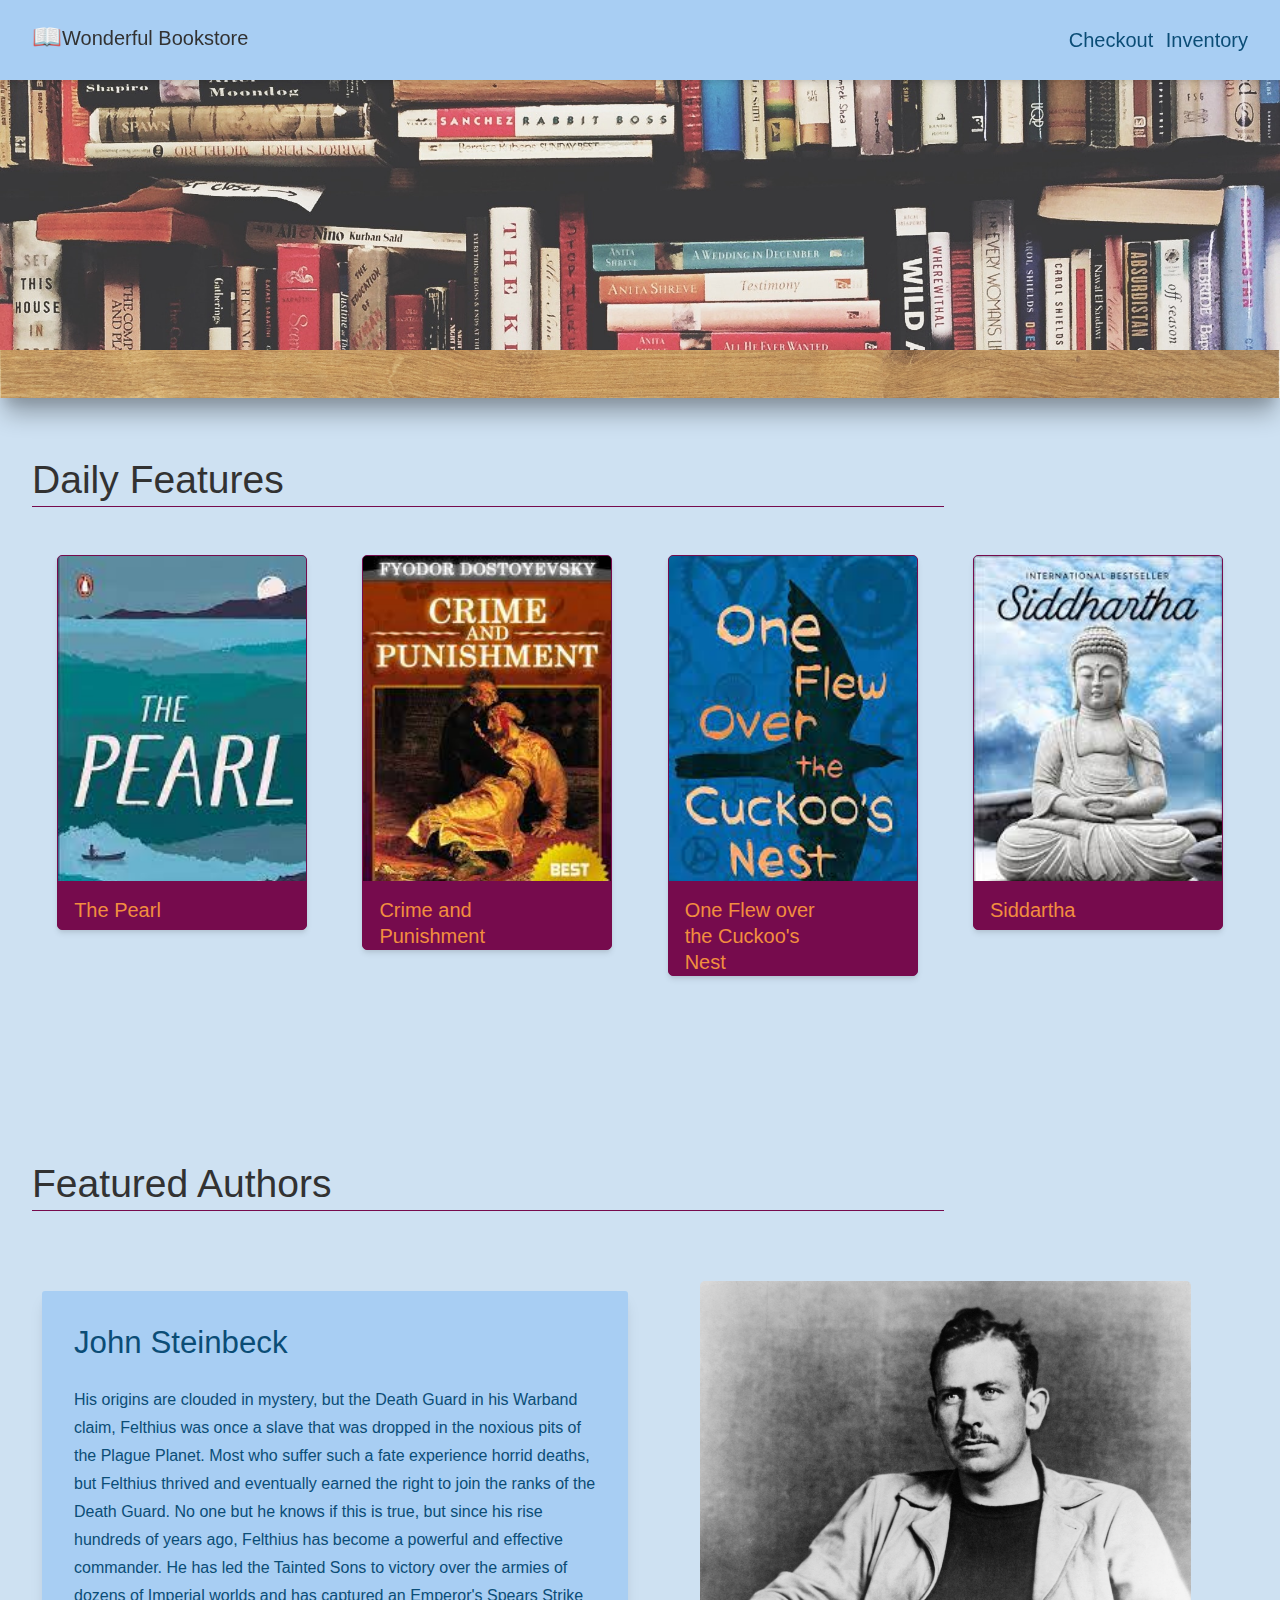
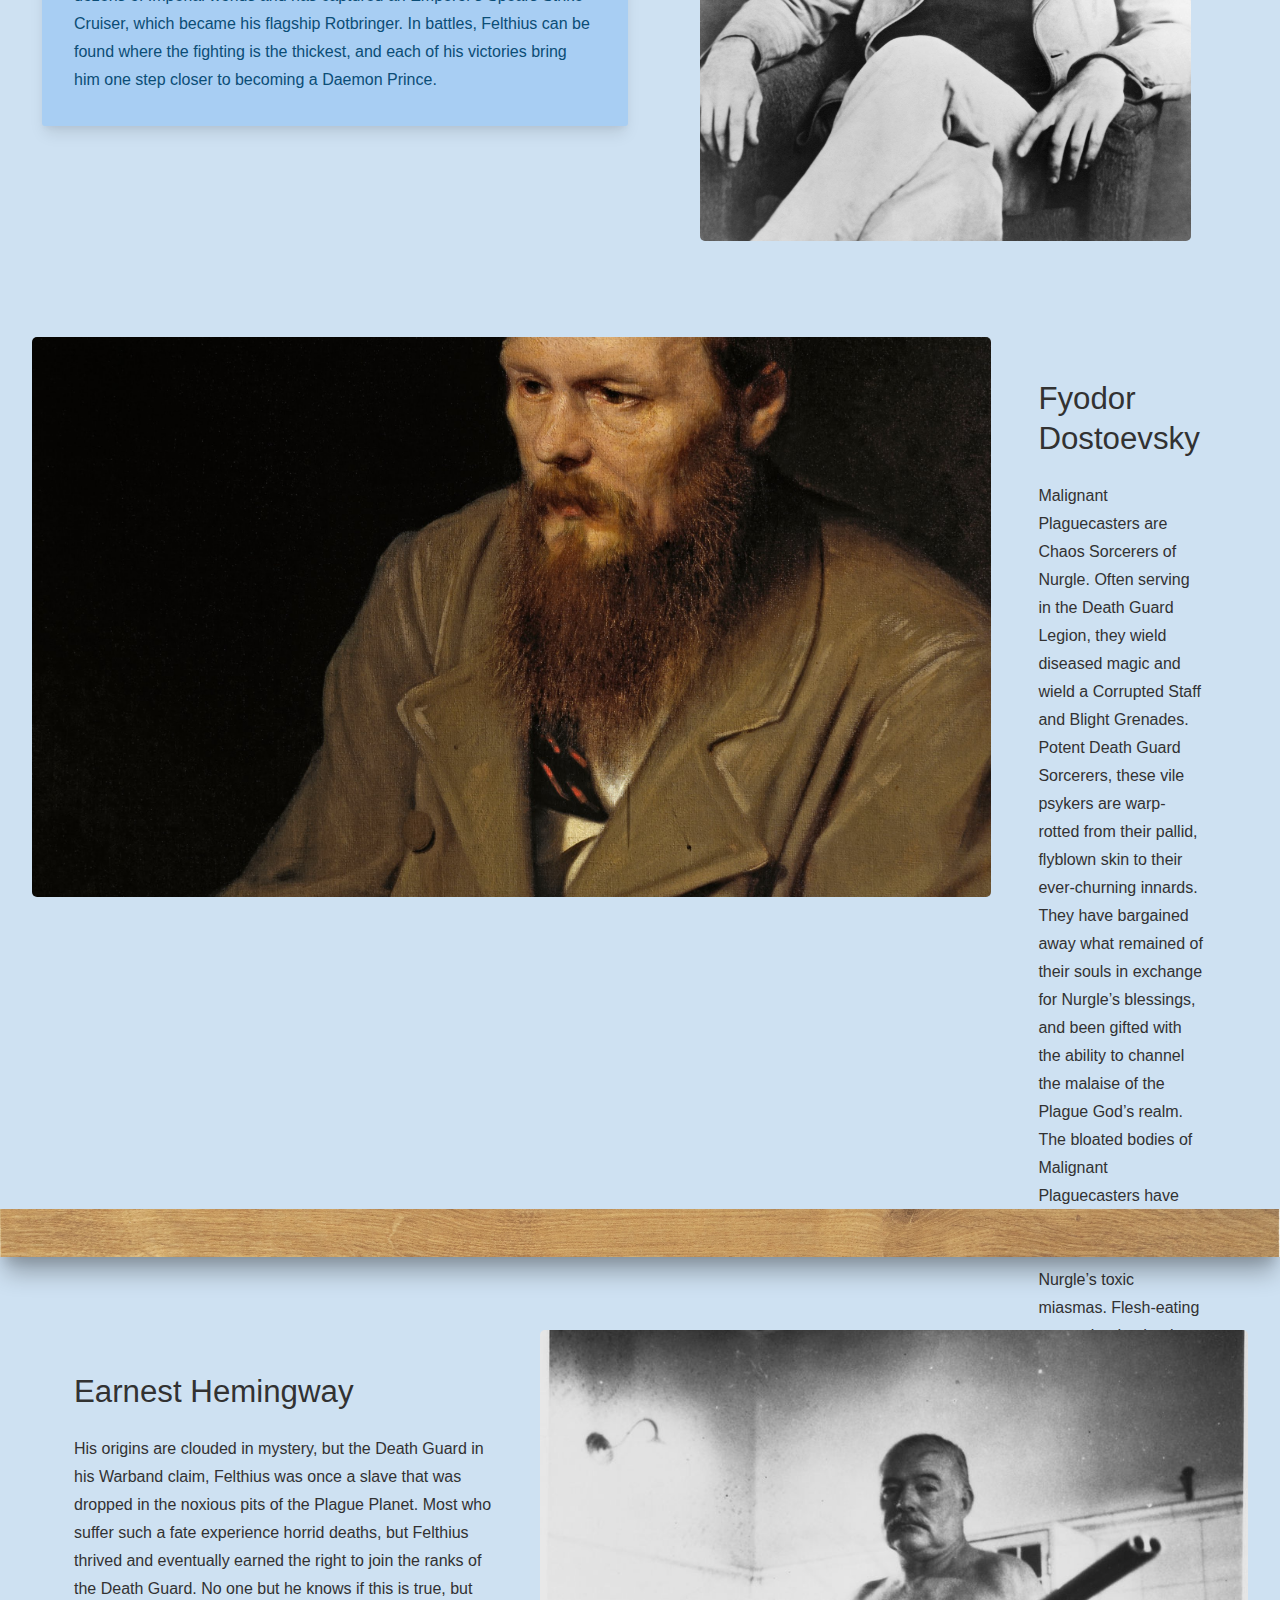
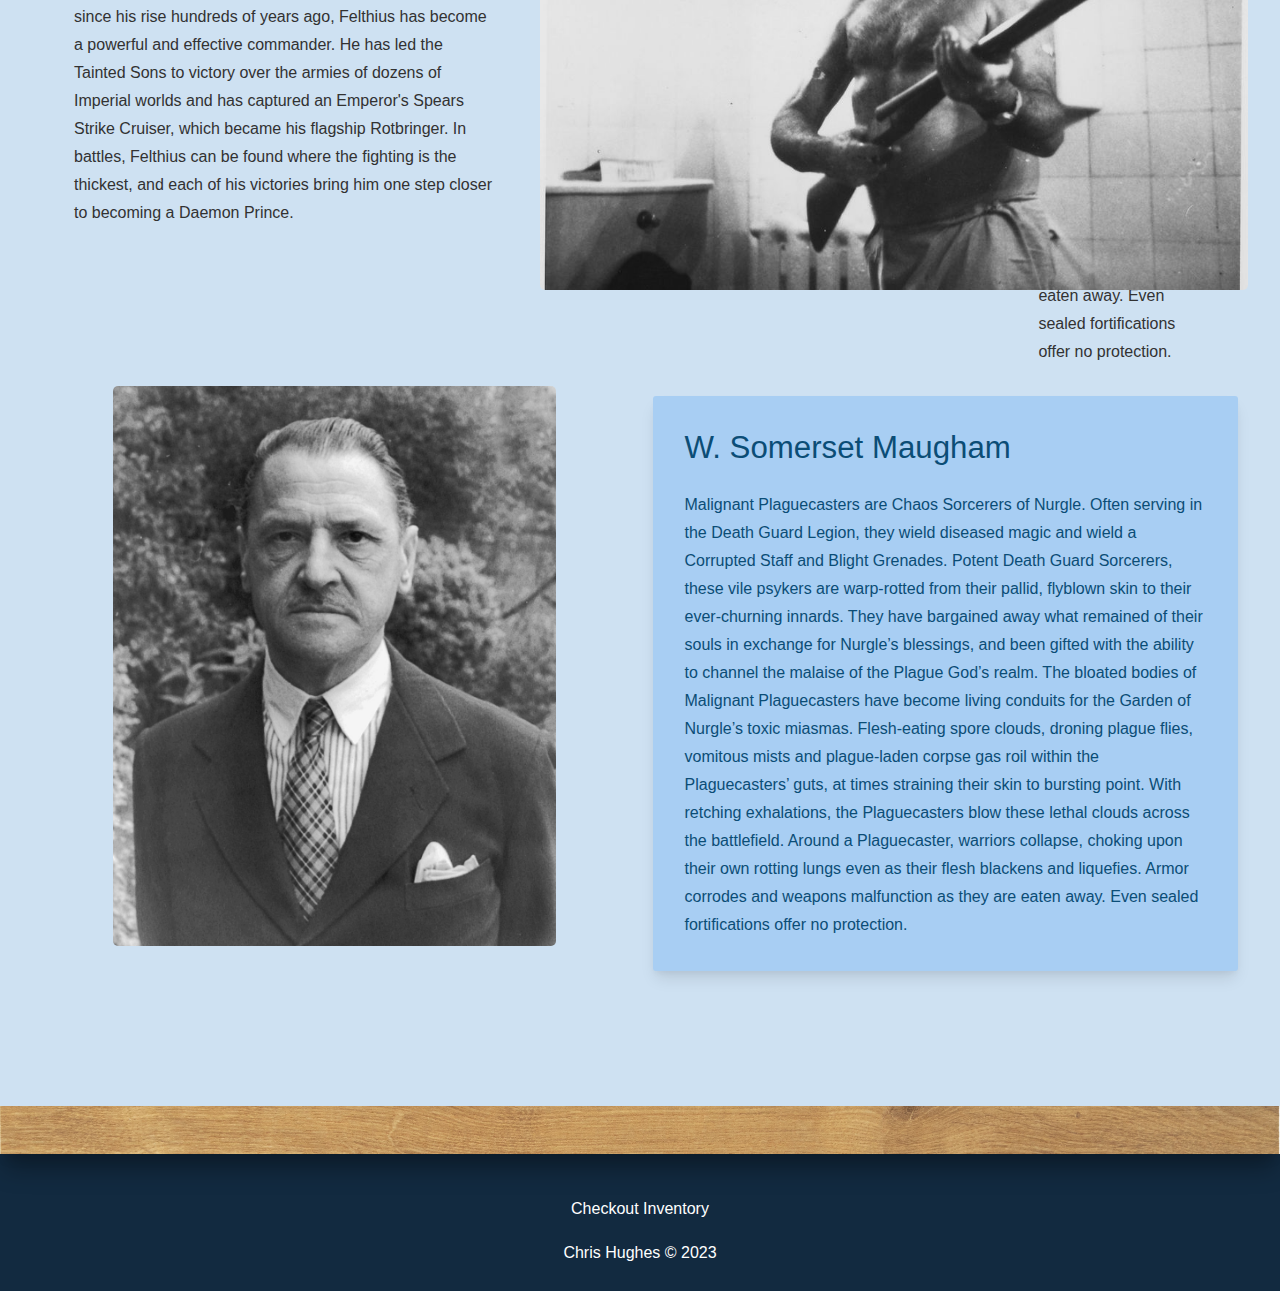
<file: index.html>
<!DOCTYPE html>
<html lang="en">
	<head>
		<meta charset="UTF-8">
		<!-- https://necolas.github.io/normalize.css/ I use this to normalize my css   -->
		<!-- I load it first as a standalone css file to make sure my styles over ride it -->
		<link href="styles/normalize.css" rel="stylesheet"/>
		<link href="styles/styles.css" rel="stylesheet"/>
		<title>Wonderful Bookstore</title>
	</head>
	<body>
		<header>
			<!-- I give the nav a class and then stlye it with nav.nav in case I want to use
				 the nav element elsewhere (footer, side bars etc.) -->
			<nav class="nav">
				<div>
					<h1 class="logo-h1">
						<a href="index.html" class="home-link">
							<span class="book-emoji">📖</span>Wonderful Bookstore‍</a>
						</a>
					</h1>
				</div>
				<ul>
					<li>
						<a href="orders.html">Checkout</a>
					</li>
					<li>
						<a href="inventory.html">Inventory</a>
					</li>
				</ul>
			</nav>
		</header>
		<main>
			<!-- I create a div and add the bottom image for the shelf parallax effect -->
			<div class="parallax"></div>
			<img  class="shelf" alt="" src="images/shelf.jpg"/>
			<div class="layout home-layout">
				<h2>Daily Features</h2>
				<!-- Ideally in a real application I would generate these cards iteratively.
					 By creating the card-container and cols-4 utility classes make it easier
					 to do different layouts and over ride them with media queries -->
				<div class="cols-4 card-container feature-books">
					<a href="pearl.html">
						<div class="card">
							<div>
								<img alt="pearl" src="images/pearl.jpg"/>
							</div>
							<h5>The Pearl</h5>
						</div>
					</a>
					<a href="crime.html">
						<div class="card">
							<div>
								<img alt="crime" src="images/crime.jpg"/>
							</div>
							<h5>Crime and Punishment</h5>
						</div>
					</a>
					<a href="flew.html">
						<div class="card">
							<div>
								<img class="feature" alt="flew" src="images/flew.jpg"/>
							</div>
							<h5>One Flew over the Cuckoo's Nest</h5>
						</div>
					</a>
					<a href="siddartha.html">
						<div class="card">
							<div>
								<img class="feature" alt="siddartha" src="images/siddartha.jpg"/>
							</div>
							<h5>Siddartha</h5>
						</div>
					</a>
				</div>
			</div>
			<div class="layout-mid">
				<h2>Featured Authors</h1>
					<!-- Using the aside-right/aside-left utility classes means I can apply them easily in a loop
						 for example if (i%2===0) {class="aside-right"} else {class="aside-right"} or similar -->
					<div class="grid aside-right feature">
						<article>
							<!-- Styling a default blockquote can be a nice way to easily add some accent to some text -->
							<blockquote class="blockquote">
								<h3>John Steinbeck</h3>
								His origins are clouded in mystery, but the Death Guard in his Warband claim, Felthius was once a slave that was dropped in the noxious pits of the Plague Planet. Most who suffer such a fate experience horrid deaths, but Felthius thrived and eventually earned the right to join the ranks of the Death Guard. No one but he knows if this is true, but since his rise hundreds of years ago, Felthius has become a powerful and effective commander. He has led the Tainted Sons to victory over the armies of dozens of Imperial worlds and has captured an Emperor's Spears Strike Cruiser, which became his flagship Rotbringer. In battles, Felthius can be found where the fighting is the thickest, and each of his victories bring him one step closer to becoming a Daemon Prince.
							</blockquote>
						</article>
						<aside class="feature flex">
							<img class="" alt="" src="images/steinbeck.jpg">
						</aside>
					</div>
					<div class="grid aside-left feature">
						<aside class="feature flex">
							<img alt="" src="images/dostoyevsky.png">
						</aside>
						<article>
							<blockquote>
								<h3>Fyodor Dostoevsky</h3>
								<p>
									Malignant Plaguecasters are Chaos Sorcerers of Nurgle. Often serving in the Death Guard Legion, they wield diseased magic and wield a Corrupted Staff and Blight Grenades.

									Potent Death Guard Sorcerers, these vile psykers are warp-rotted from their pallid, flyblown skin to their ever-churning innards. They have bargained away what remained of their souls in exchange for Nurgle’s blessings, and been gifted with the ability to channel the malaise of the Plague God’s realm.

									The bloated bodies of Malignant Plaguecasters have become living conduits for the Garden of Nurgle’s toxic miasmas. Flesh-eating spore clouds, droning plague flies, vomitous mists and plague-laden corpse gas roil within the Plaguecasters’ guts, at times straining their skin to bursting point. With retching exhalations, the Plaguecasters blow these lethal clouds across the battlefield. Around a Plaguecaster, warriors collapse, choking upon their own rotting lungs even as their flesh blackens and liquefies. Armor corrodes and weapons malfunction as they are eaten away. Even sealed fortifications offer no protection.
								</p>
							</blockquote>
						</article>
					</div>
			</div>
			<!-- Again I create the div, but I add some extra classses to account for different layout -->
			<div class="parallax-mid"></div>
			<img  class="shelf" alt="" src="images/shelf.jpg"/>
			<div class="layout-mid">
				<div class="grid aside-right feature">
					<article>
						<blockquote>
							<h3>Earnest Hemingway</h3>
							His origins are clouded in mystery, but the Death Guard in his Warband claim, Felthius was once a slave that was dropped in the noxious pits of the Plague Planet. Most who suffer such a fate experience horrid deaths, but Felthius thrived and eventually earned the right to join the ranks of the Death Guard. No one but he knows if this is true, but since his rise hundreds of years ago, Felthius has become a powerful and effective commander. He has led the Tainted Sons to victory over the armies of dozens of Imperial worlds and has captured an Emperor's Spears Strike Cruiser, which became his flagship Rotbringer. In battles, Felthius can be found where the fighting is the thickest, and each of his victories bring him one step closer to becoming a Daemon Prince.
						</blockquote>
					</article>
					<aside class="feature flex">
						<img class="" alt="" src="images/hemingway.jpg">
					</aside>
				</div>
				<div class="grid aside-left feature">
					<aside class="feature flex">
						<img class="" alt="" src="images/maugham.jpg">
					</aside>
					<article>
						<blockquote class="blockquote">
							<h3>W. Somerset Maugham</h3>
							Malignant Plaguecasters are Chaos Sorcerers of Nurgle. Often serving in the Death Guard Legion, they wield diseased magic and wield a Corrupted Staff and Blight Grenades.

							Potent Death Guard Sorcerers, these vile psykers are warp-rotted from their pallid, flyblown skin to their ever-churning innards. They have bargained away what remained of their souls in exchange for Nurgle’s blessings, and been gifted with the ability to channel the malaise of the Plague God’s realm.

							The bloated bodies of Malignant Plaguecasters have become living conduits for the Garden of Nurgle’s toxic miasmas. Flesh-eating spore clouds, droning plague flies, vomitous mists and plague-laden corpse gas roil within the Plaguecasters’ guts, at times straining their skin to bursting point. With retching exhalations, the Plaguecasters blow these lethal clouds across the battlefield. Around a Plaguecaster, warriors collapse, choking upon their own rotting lungs even as their flesh blackens and liquefies. Armor corrodes and weapons malfunction as they are eaten away. Even sealed fortifications offer no protection.
						</blockquote>
					</article>
				</div>
			</div>
		</main>
		<img  class="shelf bottom-shelf" alt="" src="images/shelf.jpg"/>
		<footer>
			<nav>
				<ul>
					<li>
						<a href="orders.html">Checkout</a>
					</li>
					<li>
						<a href="inventory.html">Inventory</a>
					</li>
				</ul>
			</nav>
			<p>Chris Hughes &copy; 2023</p>
		</footer>
	</body>
</html>
</file>
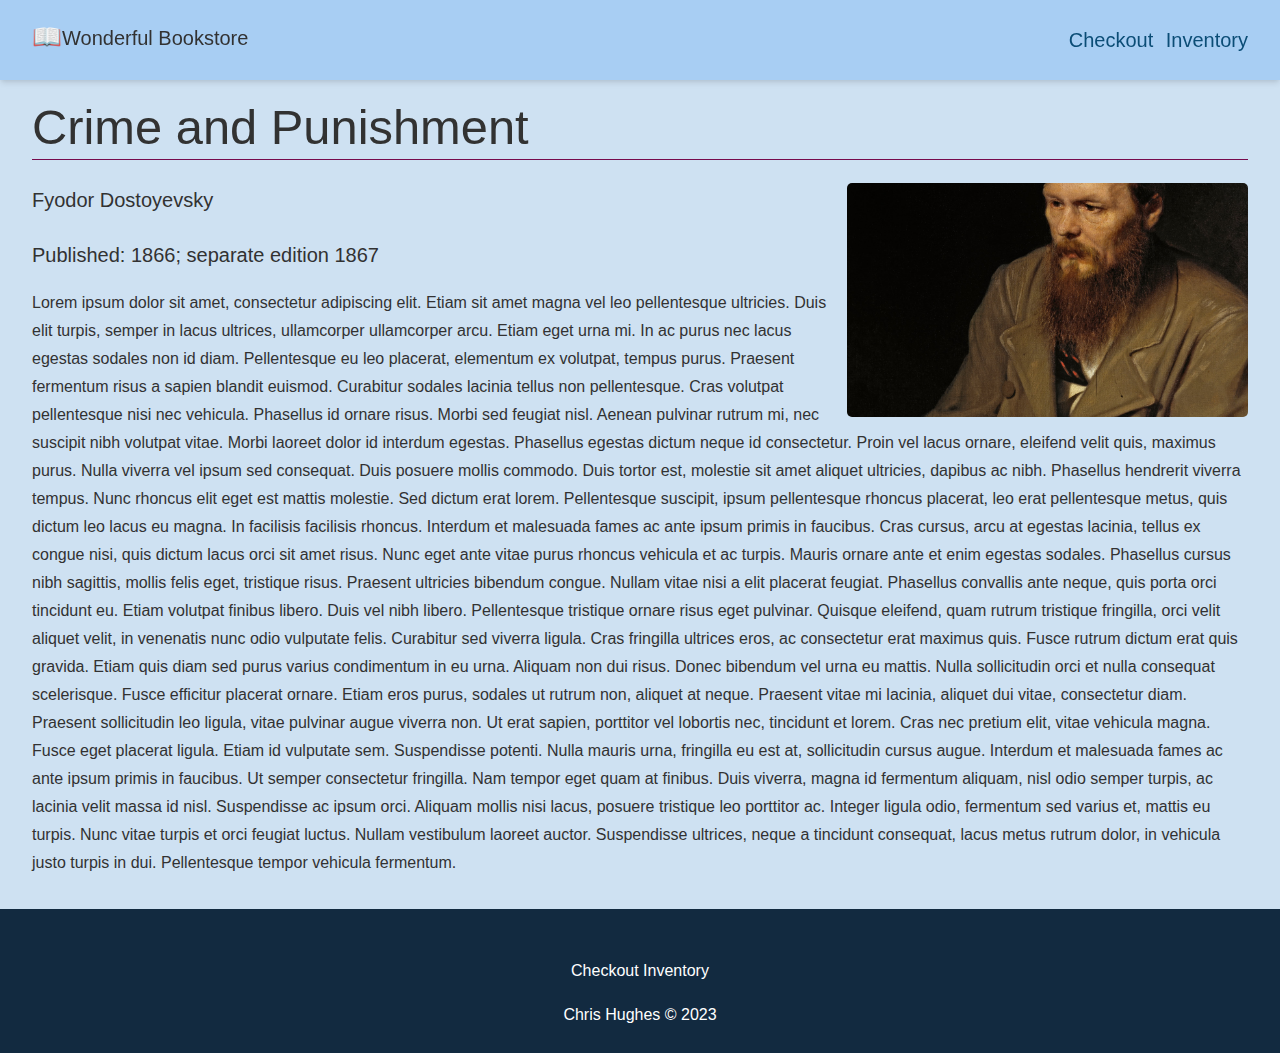
<file: crime.html>
<!DOCTYPE html>
<html lang="en">
	<head>
		<meta charset="UTF-8">
		<link href="styles/normalize.css" rel="stylesheet"/>
		<link href="styles/styles.css" rel="stylesheet"/>
		<title>Wonderful Bookstore</title>
	</head>
	<body>
		<header>
			<nav class="nav">
				<div>
					<a href="index.html" class="home-link"><span class="book-emoji">📖</span>Wonderful Bookstore‍</a>
				</div>
				<ul>
					<li>
						<a href="orders.html">Checkout</a>
					</li>
					<li>
						<a href="inventory.html">Inventory</a>
					</li>
				</ul>
			</nav>
		</header>
		<main class="layout">
			<h1>Crime and Punishment</h1>
			<!-- I add this utility class so text will wrap around an image -->
			<div class="image-wrap">
				<img class="profile-image" alt="" src="images/dostoyevsky.png"/>
			</div>
			<p class="h5">Fyodor Dostoyevsky</p>
			<p class="h5">Published: 1866; separate edition 1867</p>
			<p>Lorem ipsum dolor sit amet, consectetur adipiscing elit. Etiam sit amet magna vel leo pellentesque ultricies. Duis elit turpis, semper in lacus ultrices, ullamcorper ullamcorper arcu. Etiam eget urna mi. In ac purus nec lacus egestas sodales non id diam. Pellentesque eu leo placerat, elementum ex volutpat, tempus purus. Praesent fermentum risus a sapien blandit euismod. Curabitur sodales lacinia tellus non pellentesque. Cras volutpat pellentesque nisi nec vehicula. Phasellus id ornare risus. Morbi sed feugiat nisl. Aenean pulvinar rutrum mi, nec suscipit nibh volutpat vitae. Morbi laoreet dolor id interdum egestas. Phasellus egestas dictum neque id consectetur. Proin vel lacus ornare, eleifend velit quis, maximus purus.

				Nulla viverra vel ipsum sed consequat. Duis posuere mollis commodo. Duis tortor est, molestie sit amet aliquet ultricies, dapibus ac nibh. Phasellus hendrerit viverra tempus. Nunc rhoncus elit eget est mattis molestie. Sed dictum erat lorem. Pellentesque suscipit, ipsum pellentesque rhoncus placerat, leo erat pellentesque metus, quis dictum leo lacus eu magna. In facilisis facilisis rhoncus. Interdum et malesuada fames ac ante ipsum primis in faucibus.

				Cras cursus, arcu at egestas lacinia, tellus ex congue nisi, quis dictum lacus orci sit amet risus. Nunc eget ante vitae purus rhoncus vehicula et ac turpis. Mauris ornare ante et enim egestas sodales. Phasellus cursus nibh sagittis, mollis felis eget, tristique risus. Praesent ultricies bibendum congue. Nullam vitae nisi a elit placerat feugiat. Phasellus convallis ante neque, quis porta orci tincidunt eu. Etiam volutpat finibus libero. Duis vel nibh libero. Pellentesque tristique ornare risus eget pulvinar.

				Quisque eleifend, quam rutrum tristique fringilla, orci velit aliquet velit, in venenatis nunc odio vulputate felis. Curabitur sed viverra ligula. Cras fringilla ultrices eros, ac consectetur erat maximus quis. Fusce rutrum dictum erat quis gravida. Etiam quis diam sed purus varius condimentum in eu urna. Aliquam non dui risus. Donec bibendum vel urna eu mattis. Nulla sollicitudin orci et nulla consequat scelerisque. Fusce efficitur placerat ornare. Etiam eros purus, sodales ut rutrum non, aliquet at neque. Praesent vitae mi lacinia, aliquet dui vitae, consectetur diam. Praesent sollicitudin leo ligula, vitae pulvinar augue viverra non. Ut erat sapien, porttitor vel lobortis nec, tincidunt et lorem. Cras nec pretium elit, vitae vehicula magna. Fusce eget placerat ligula. Etiam id vulputate sem.

				Suspendisse potenti. Nulla mauris urna, fringilla eu est at, sollicitudin cursus augue. Interdum et malesuada fames ac ante ipsum primis in faucibus. Ut semper consectetur fringilla. Nam tempor eget quam at finibus. Duis viverra, magna id fermentum aliquam, nisl odio semper turpis, ac lacinia velit massa id nisl. Suspendisse ac ipsum orci. Aliquam mollis nisi lacus, posuere tristique leo porttitor ac. Integer ligula odio, fermentum sed varius et, mattis eu turpis. Nunc vitae turpis et orci feugiat luctus. Nullam vestibulum laoreet auctor. Suspendisse ultrices, neque a tincidunt consequat, lacus metus rutrum dolor, in vehicula justo turpis in dui. Pellentesque tempor vehicula fermentum.</p>
		</main>
		<footer>
			<nav>
				<ul>
					<li>
						<a href="orders.html">Checkout</a>
					</li>
					<li>
						<a href="inventory.html">Inventory</a>
					</li>
				</ul>
			</nav>
			<p>Chris Hughes &copy; 2023</p>
		</footer>
	</body>
</html>
</file>
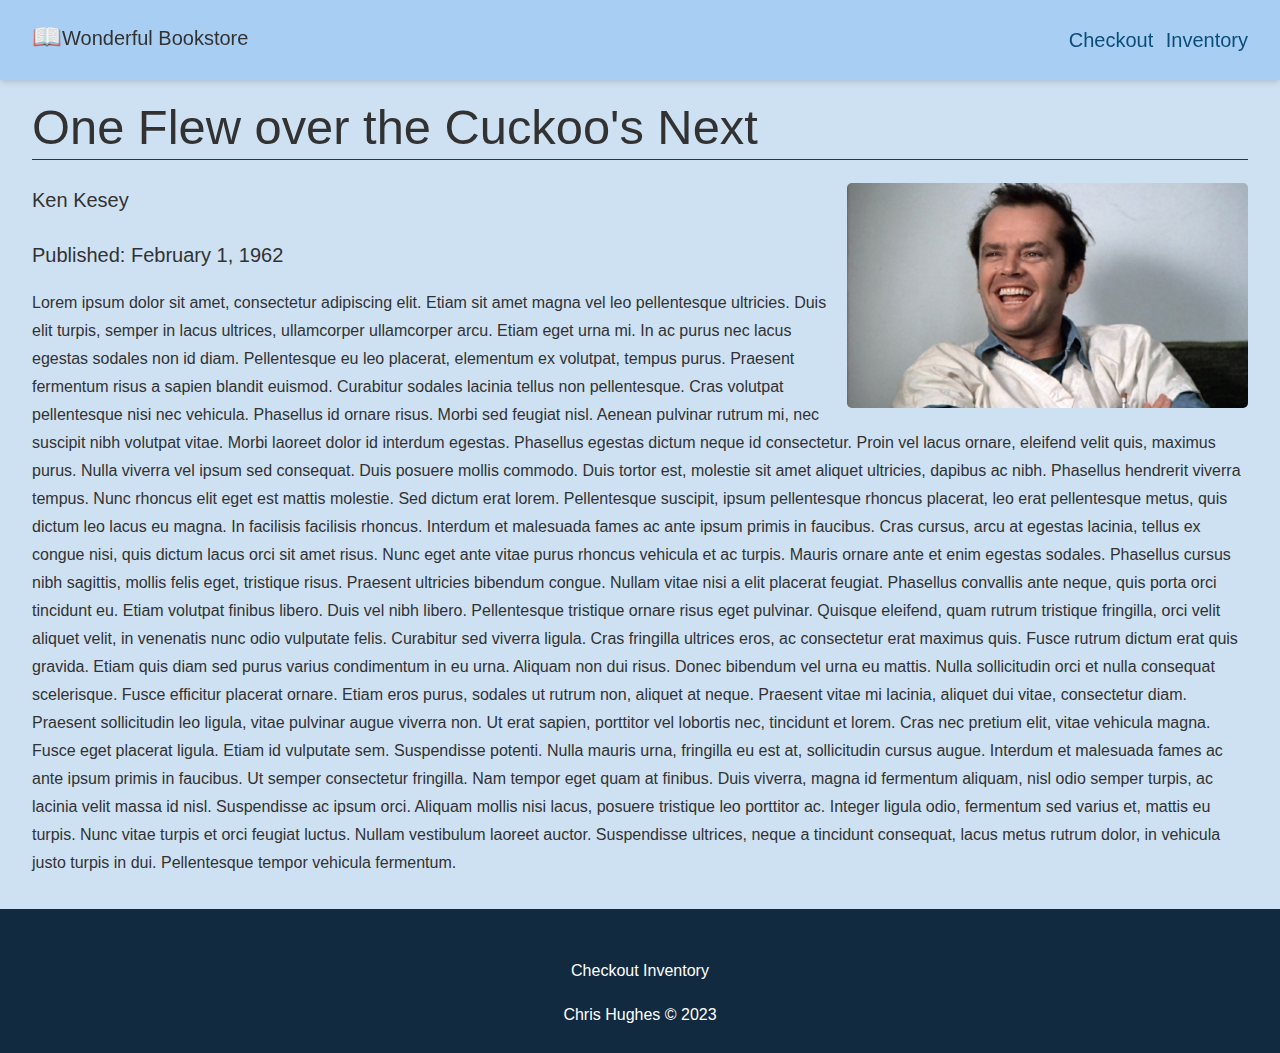
<file: flew.html>
<!DOCTYPE html>
<html lang="en">
	<head>
		<meta charset="UTF-8">
		<link href="styles/normalize.css" rel="stylesheet"/>
		<link href="styles/styles.css" rel="stylesheet"/>
		<title>Wonderful Bookstore</title>
	</head>
	<body>
		<header>
			<nav class="nav">
				<div>
					<a href="index.html" class="home-link"><span class="book-emoji">📖</span>Wonderful Bookstore‍</a>
				</div>
				<ul>
					<li>
						<a href="orders.html">Checkout</a>
					</li>
					<li>
						<a href="inventory.html">Inventory</a>
					</li>
				</ul>
			</nav>
		</header>
		<main class="layout">
			<h1>One Flew over the Cuckoo's Next</h1>
			<!-- I add this utility class so text will wrap around an image -->
			<div class="image-wrap">
				<img class="profile-image" alt="" src="images/flewMovie.jpg"/>
			</div>
			<p class="h5">Ken Kesey</p>
			<p class="h5">Published: February 1, 1962</p>
			<p>Lorem ipsum dolor sit amet, consectetur adipiscing elit. Etiam sit amet magna vel leo pellentesque ultricies. Duis elit turpis, semper in lacus ultrices, ullamcorper ullamcorper arcu. Etiam eget urna mi. In ac purus nec lacus egestas sodales non id diam. Pellentesque eu leo placerat, elementum ex volutpat, tempus purus. Praesent fermentum risus a sapien blandit euismod. Curabitur sodales lacinia tellus non pellentesque. Cras volutpat pellentesque nisi nec vehicula. Phasellus id ornare risus. Morbi sed feugiat nisl. Aenean pulvinar rutrum mi, nec suscipit nibh volutpat vitae. Morbi laoreet dolor id interdum egestas. Phasellus egestas dictum neque id consectetur. Proin vel lacus ornare, eleifend velit quis, maximus purus.

				Nulla viverra vel ipsum sed consequat. Duis posuere mollis commodo. Duis tortor est, molestie sit amet aliquet ultricies, dapibus ac nibh. Phasellus hendrerit viverra tempus. Nunc rhoncus elit eget est mattis molestie. Sed dictum erat lorem. Pellentesque suscipit, ipsum pellentesque rhoncus placerat, leo erat pellentesque metus, quis dictum leo lacus eu magna. In facilisis facilisis rhoncus. Interdum et malesuada fames ac ante ipsum primis in faucibus.

				Cras cursus, arcu at egestas lacinia, tellus ex congue nisi, quis dictum lacus orci sit amet risus. Nunc eget ante vitae purus rhoncus vehicula et ac turpis. Mauris ornare ante et enim egestas sodales. Phasellus cursus nibh sagittis, mollis felis eget, tristique risus. Praesent ultricies bibendum congue. Nullam vitae nisi a elit placerat feugiat. Phasellus convallis ante neque, quis porta orci tincidunt eu. Etiam volutpat finibus libero. Duis vel nibh libero. Pellentesque tristique ornare risus eget pulvinar.

				Quisque eleifend, quam rutrum tristique fringilla, orci velit aliquet velit, in venenatis nunc odio vulputate felis. Curabitur sed viverra ligula. Cras fringilla ultrices eros, ac consectetur erat maximus quis. Fusce rutrum dictum erat quis gravida. Etiam quis diam sed purus varius condimentum in eu urna. Aliquam non dui risus. Donec bibendum vel urna eu mattis. Nulla sollicitudin orci et nulla consequat scelerisque. Fusce efficitur placerat ornare. Etiam eros purus, sodales ut rutrum non, aliquet at neque. Praesent vitae mi lacinia, aliquet dui vitae, consectetur diam. Praesent sollicitudin leo ligula, vitae pulvinar augue viverra non. Ut erat sapien, porttitor vel lobortis nec, tincidunt et lorem. Cras nec pretium elit, vitae vehicula magna. Fusce eget placerat ligula. Etiam id vulputate sem.

				Suspendisse potenti. Nulla mauris urna, fringilla eu est at, sollicitudin cursus augue. Interdum et malesuada fames ac ante ipsum primis in faucibus. Ut semper consectetur fringilla. Nam tempor eget quam at finibus. Duis viverra, magna id fermentum aliquam, nisl odio semper turpis, ac lacinia velit massa id nisl. Suspendisse ac ipsum orci. Aliquam mollis nisi lacus, posuere tristique leo porttitor ac. Integer ligula odio, fermentum sed varius et, mattis eu turpis. Nunc vitae turpis et orci feugiat luctus. Nullam vestibulum laoreet auctor. Suspendisse ultrices, neque a tincidunt consequat, lacus metus rutrum dolor, in vehicula justo turpis in dui. Pellentesque tempor vehicula fermentum.</p>
		</main>
		<footer>
			<nav>
				<ul>
					<li>
						<a href="orders.html">Checkout</a>
					</li>
					<li>
						<a href="inventory.html">Inventory</a>
					</li>
				</ul>
			</nav>
			<p>Chris Hughes &copy; 2023</p>
		</footer>
	</body>
</html>
</file>
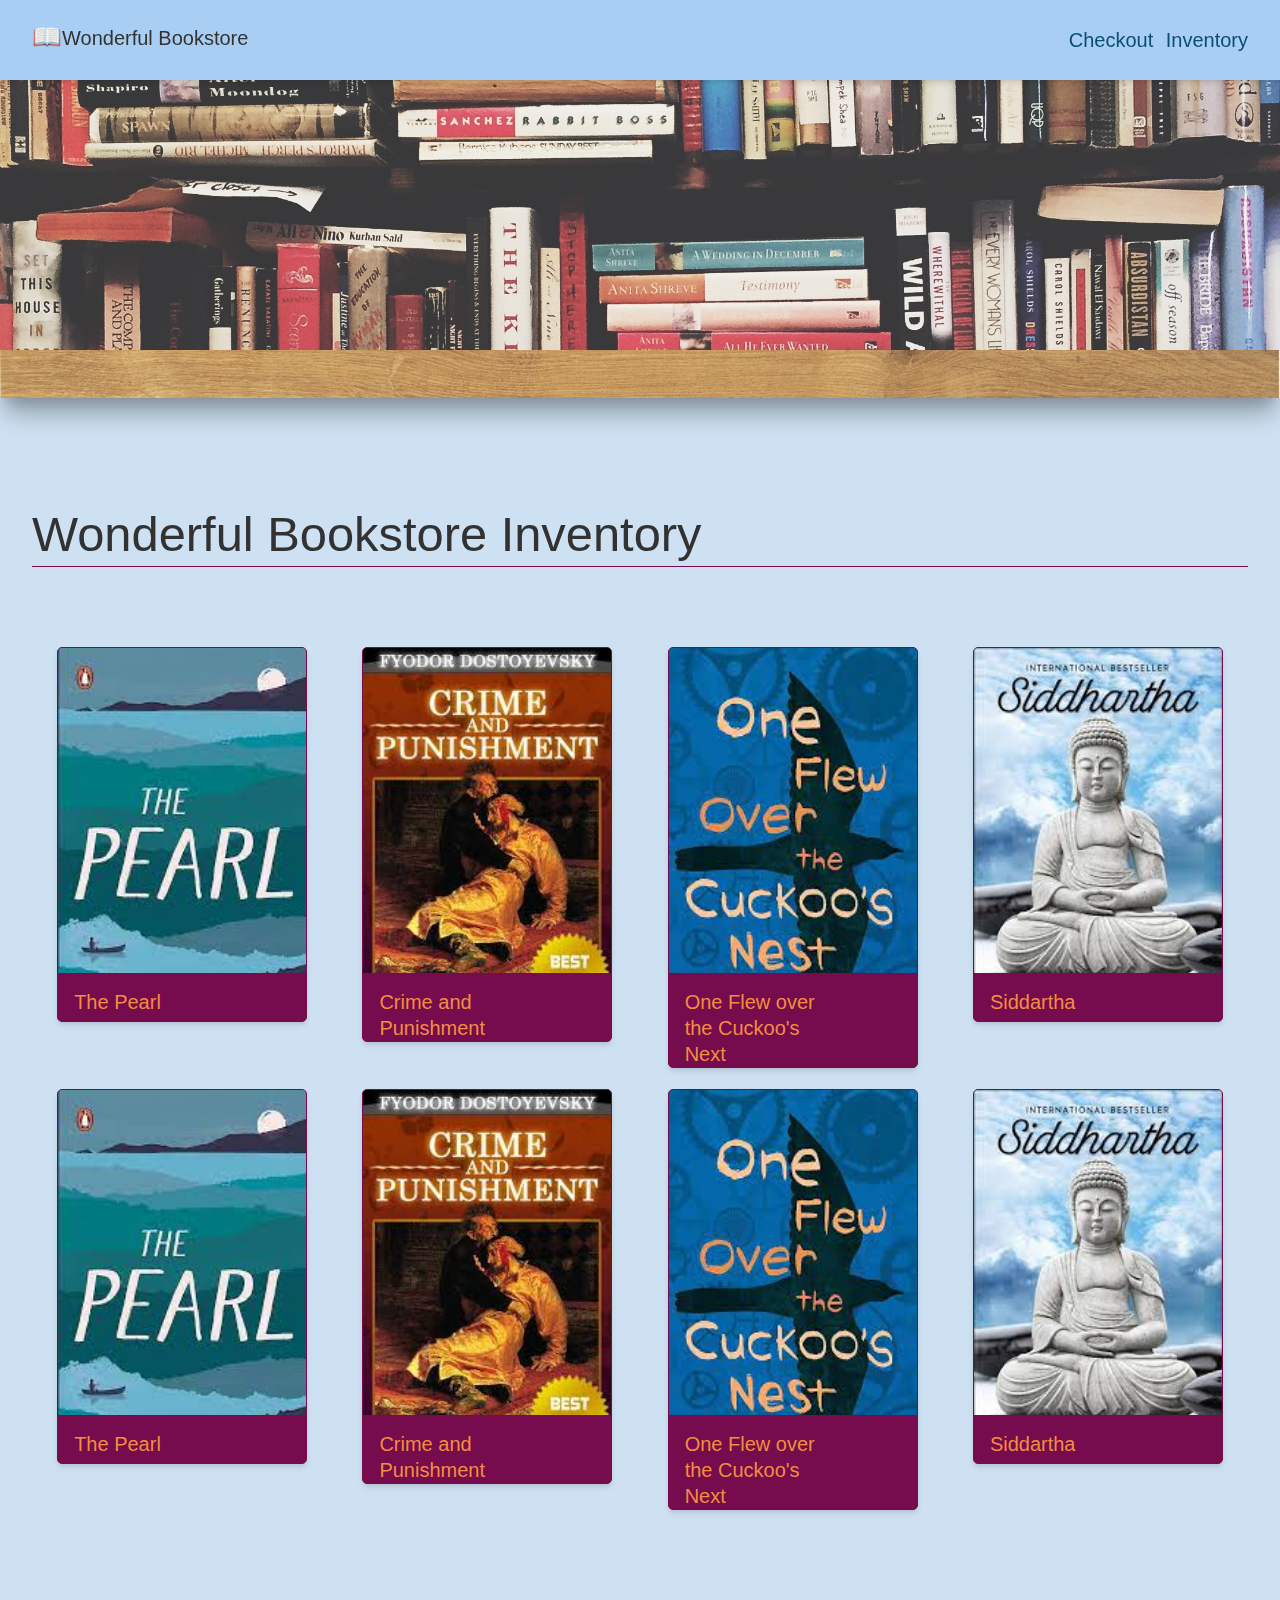
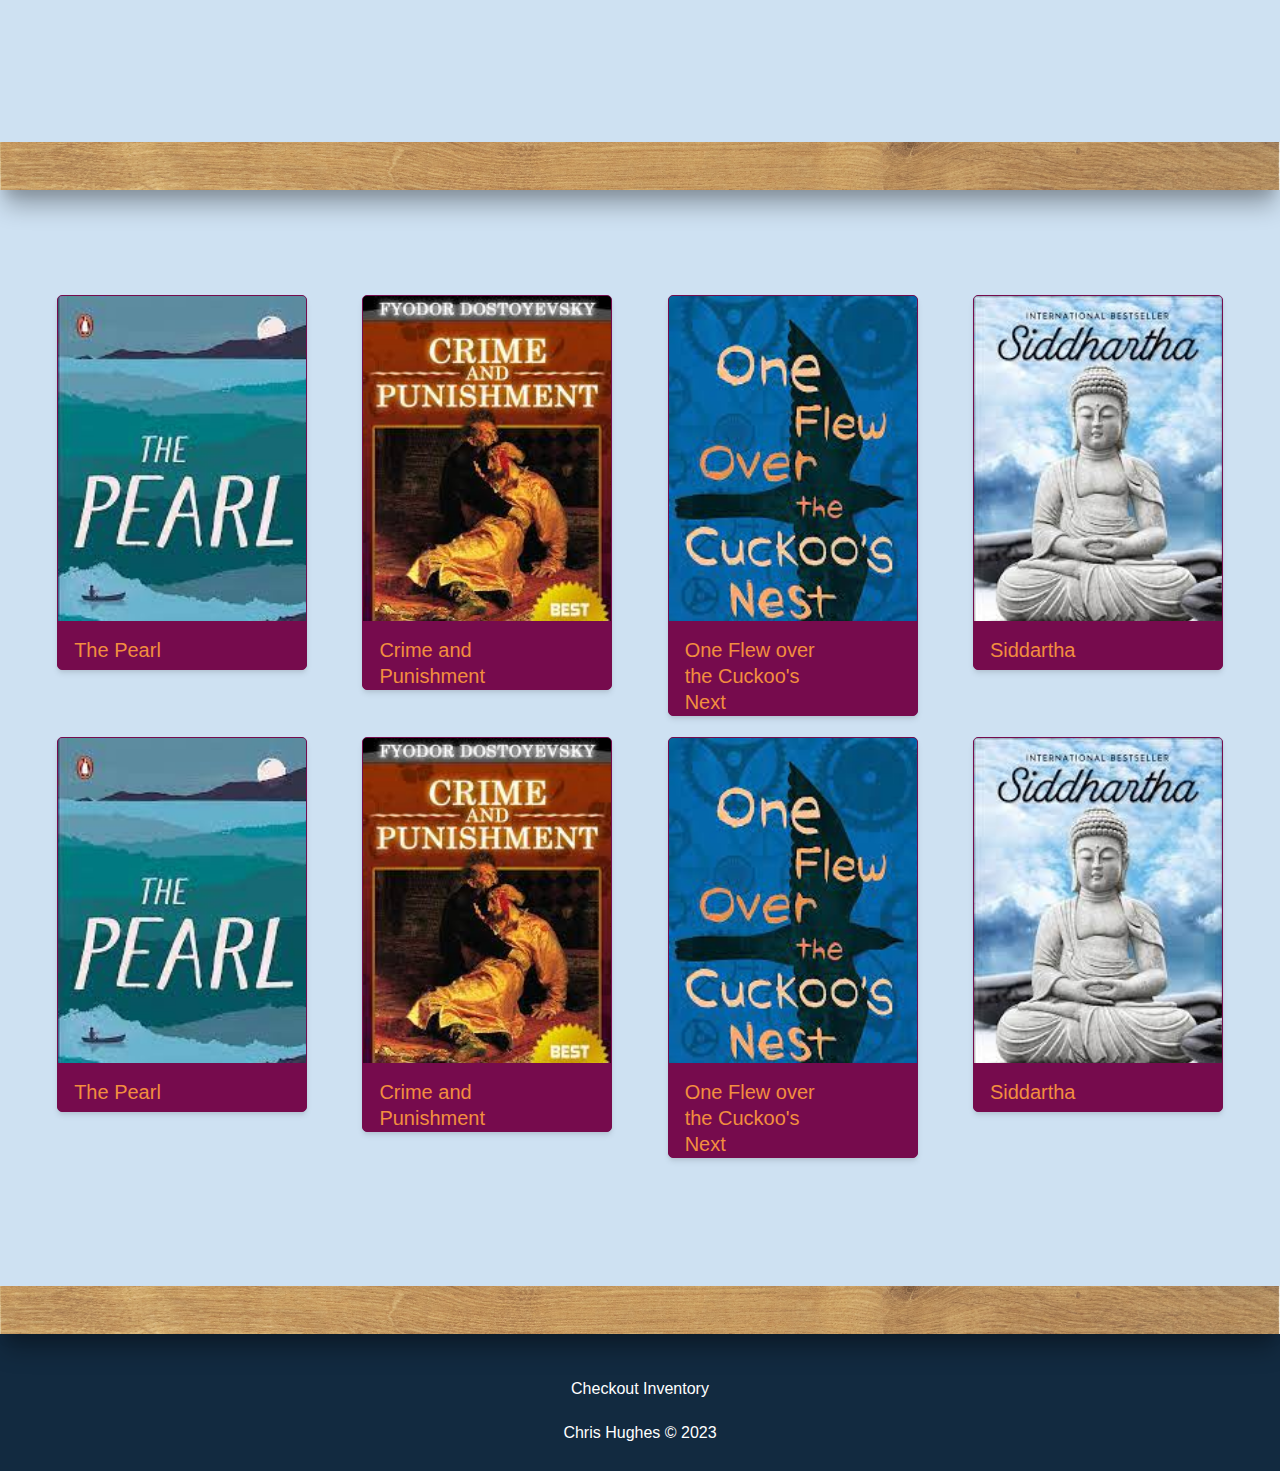
<file: inventory.html>
<!DOCTYPE html>
<html lang="en">
	<head>
		<meta charset="UTF-8">
		<link href="styles/normalize.css" rel="stylesheet"/>
		<link href="styles/styles.css" rel="stylesheet"/>
		<title>Wonderful Bookstore</title>
	</head>
	<body>
		<header>
			<nav class="nav">
				<div>
					<a href="index.html" class="home-link"><span class="book-emoji">📖</span>Wonderful Bookstore‍</a>
				</div>
				<ul>
					<li>
						<a href="orders.html">Checkout</a>
					</li>
					<li>
						<a href="inventory.html">Inventory</a>
					</li>
				</ul>
			</nav>
		</header>
		<main>
			<div class="parallax"></div>
			<img  class="shelf" alt="" src="images/shelf.jpg"/>
			<div class="layout">
				<h1>Wonderful Bookstore Inventory</h1>
				<div class="cols-4 card-container inventory">
					<a href="pearl.html">
						<div class="card">
							<div>
								<img alt="pearl" src="images/pearl.jpg"/>
							</div>
							<h5>The Pearl</h5>
						</div>
					</a>
					<a href="crime.html">
						<div class="card">
							<div>
								<img alt="crime" src="images/crime.jpg"/>
							</div>
							<h5>Crime and Punishment</h5>
						</div>
					</a>
					<a href="flew.html">
						<div class="card">
							<div>
								<img alt="flew" src="images/flew.jpg"/>
							</div>
							<h5>One Flew over the Cuckoo's Next</h5>
						</div>
					</a>
					<a href="siddartha.html">
						<div class="card">
							<div>
								<img alt="siddartha" src="images/siddartha.jpg"/>
							</div>
							<h5>Siddartha</h5>
						</div>
					</a>
					<a href="pearl.html">
						<div class="card">
							<div>
								<img alt="pearl" src="images/pearl.jpg"/>
							</div>
							<h5>The Pearl</h5>
						</div>
					</a>
					<a href="crime.html">
						<div class="card">
							<div>
								<img alt="crime" src="images/crime.jpg"/>
							</div>
							<h5>Crime and Punishment</h5>
						</div>
					</a>
					<a href="flew.html">
						<div class="card">
							<div>
								<img alt="flew" src="images/flew.jpg"/>
							</div>
							<h5>One Flew over the Cuckoo's Next</h5>
						</div>
					</a>
					<a href="siddartha.html">
						<div class="card">
							<div>
								<img alt="siddartha" src="images/siddartha.jpg"/>
							</div>
							<h5>Siddartha</h5>
						</div>
					</a>
				</div>
			</div>
			<div class="parallax-mid"></div>
			<img  class="shelf" alt="" src="images/shelf.jpg"/>
			<div class="layout-mid">
				<div class="card-container cols-4 inventory">
					<a href="pearl.html">
						<div class="card">
							<div>
								<img alt="pearl" src="images/pearl.jpg"/>
							</div>
							<h5>The Pearl</h5>
						</div>
					</a>
					<a href="crime.html">
						<div class="card">
							<div>
								<img alt="crime" src="images/crime.jpg"/>
							</div>
							<h5>Crime and Punishment</h5>
						</div>
					</a>
					<a href="flew.html">
						<div class="card">
							<div>
								<img alt="flew" src="images/flew.jpg"/>
							</div>
							<h5>One Flew over the Cuckoo's Next</h5>
						</div>
					</a>
					<a href="siddartha.html">
						<div class="card">
							<div>
								<img alt="siddartha" src="images/siddartha.jpg"/>
							</div>
							<h5>Siddartha</h5>
						</div>
					</a>
					<a href="pearl.html">
						<div class="card">
							<div>
								<img alt="pearl" src="images/pearl.jpg"/>
							</div>
							<h5>The Pearl</h5>
						</div>
					</a>
					<a href="crime.html">
						<div class="card">
							<div>
								<img alt="crime" src="images/crime.jpg"/>
							</div>
							<h5>Crime and Punishment</h5>
						</div>
					</a>
					<a href="flew.html">
						<div class="card">
							<div>
								<img alt="flew" src="images/flew.jpg"/>
							</div>
							<h5>One Flew over the Cuckoo's Next</h5>
						</div>
					</a>
					<a href="siddartha.html">
						<div class="card">
							<div>
								<img alt="siddartha" src="images/siddartha.jpg"/>
							</div>
							<h5>Siddartha</h5>
						</div>
					</a>
				</div>
			</div>
		</main>
		<img  class="shelf bottom-shelf" alt="" src="images/shelf.jpg"/>
		<footer>
			<nav>
				<ul>
					<li>
						<a href="orders.html">Checkout</a>
					</li>
					<li>
						<a href="inventory.html">Inventory</a>
					</li>
				</ul>
			</nav>
			<p>Chris Hughes &copy; 2023</p>
		</footer>
	</body>
</html>
</file>
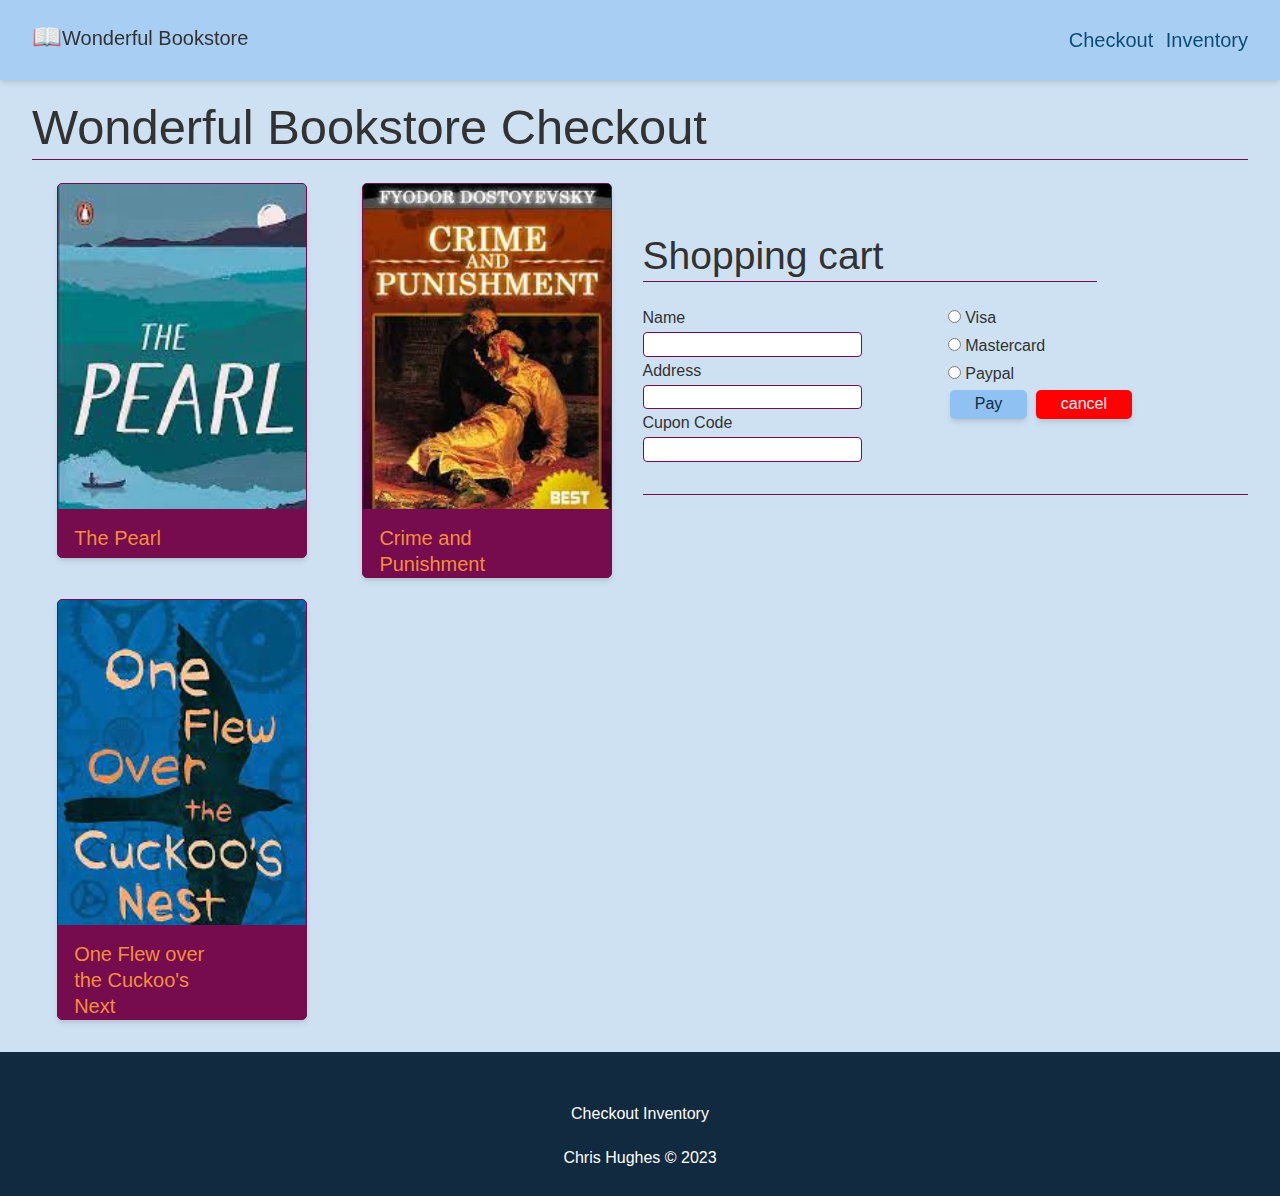
<file: orders.html>
<!DOCTYPE html>
<html lang="en">
	<head>
		<meta charset="UTF-8">
		<link href="styles/normalize.css" rel="stylesheet"/>
		<link href="styles/styles.css" rel="stylesheet"/>
		<title>Wonderful Bookstore</title>
	</head>
	<body>
		<header>
			<nav class="nav">
				<div>
					<a href="index.html" class="home-link"><span class="book-emoji">📖</span>Wonderful Bookstore‍</a>
				</div>
				<ul>
					<li>
						<a href="orders.html">Checkout</a>
					</li>
					<li>
						<a href="inventory.html">Inventory</a>
					</li>
				</ul>
			</nav>
		</header>
		<main class="layout">
			<h1>Wonderful Bookstore Checkout</h1>
			<div class="grid">
				<div class="card-container">
					<a href="#">
						<div class="card">
							<div>
								<img alt="pearl" src="images/pearl.jpg"/>
							</div>
							<h5>The Pearl</h5>
						</div>
					</a>
					<a href="#">
						<div class="card">
							<div>
								<img alt="crime" src="images/crime.jpg"/>
							</div>
							<h5>Crime and Punishment</h5>
						</div>
					</a>
					<a href="#">
						<div class="card">
							<div>
								<img alt="flew" src="images/flew.jpg"/>
							</div>
							<h5>One Flew over the Cuckoo's Next</h5>
						</div>
					</a>
				</div>
				<div>
					<!-- Simple fake payment form -->
					<form id="payment">
						<h2>Shopping cart</h2>
						<div class="grid">
							<div>
								<label for="name">Name</label>
								<input name="name" type="text" value=""/>
								<label for="address">Address</label>
								<input name="address" type="text" value=""/>
								<label for="cupon">Cupon Code</label>
								<input name="cupon" type="text" value=""/>
							</div>
							<div>
								<!-- By giving them all the name "payment" they are grouped togeter
									 I give them both the class radio so I can reuse the class and style
									 like input.radio label.radio. If I had other radios I could do something
									 like input.pay-radio -->
								<input type="radio" class="radio" id="visa" name="payment" value="visa">
								<label for="visa" class="radio">Visa</label><br>

								<input type="radio" class="radio" id="mastercard" name="payment" value="mastercard">
								<label for="mastercard" class="radio">Mastercard</label><br>

								<input type="radio" class="radio" id="paypal"
									   name="payment" value="paypay">
								<label for="paypal" class="radio">Paypal</label><br>

								<!-- I create primary and cancel utility classes to make button stlyes
									 consistent so that intention is clear -->
								<!-- by adding form and type="submit" the button becomes the primary button
									 to submit the form -->
								<button type="submit" form="payment" class="primary">Pay</button>
								<button form="payment" class="cancel">cancel</button>
							</div>
						</div>
					</form>
					<hr/>
				</div>
			</div>
		</main>
		<footer>
			<nav>
				<ul>
					<li>
						<a href="orders.html">Checkout</a>
					</li>
					<li>
						<a href="inventory.html">Inventory</a>
					</li>
				</ul>
			</nav>
			<p>Chris Hughes &copy; 2023</p>
		</footer>
	</body>
</html>
</file>
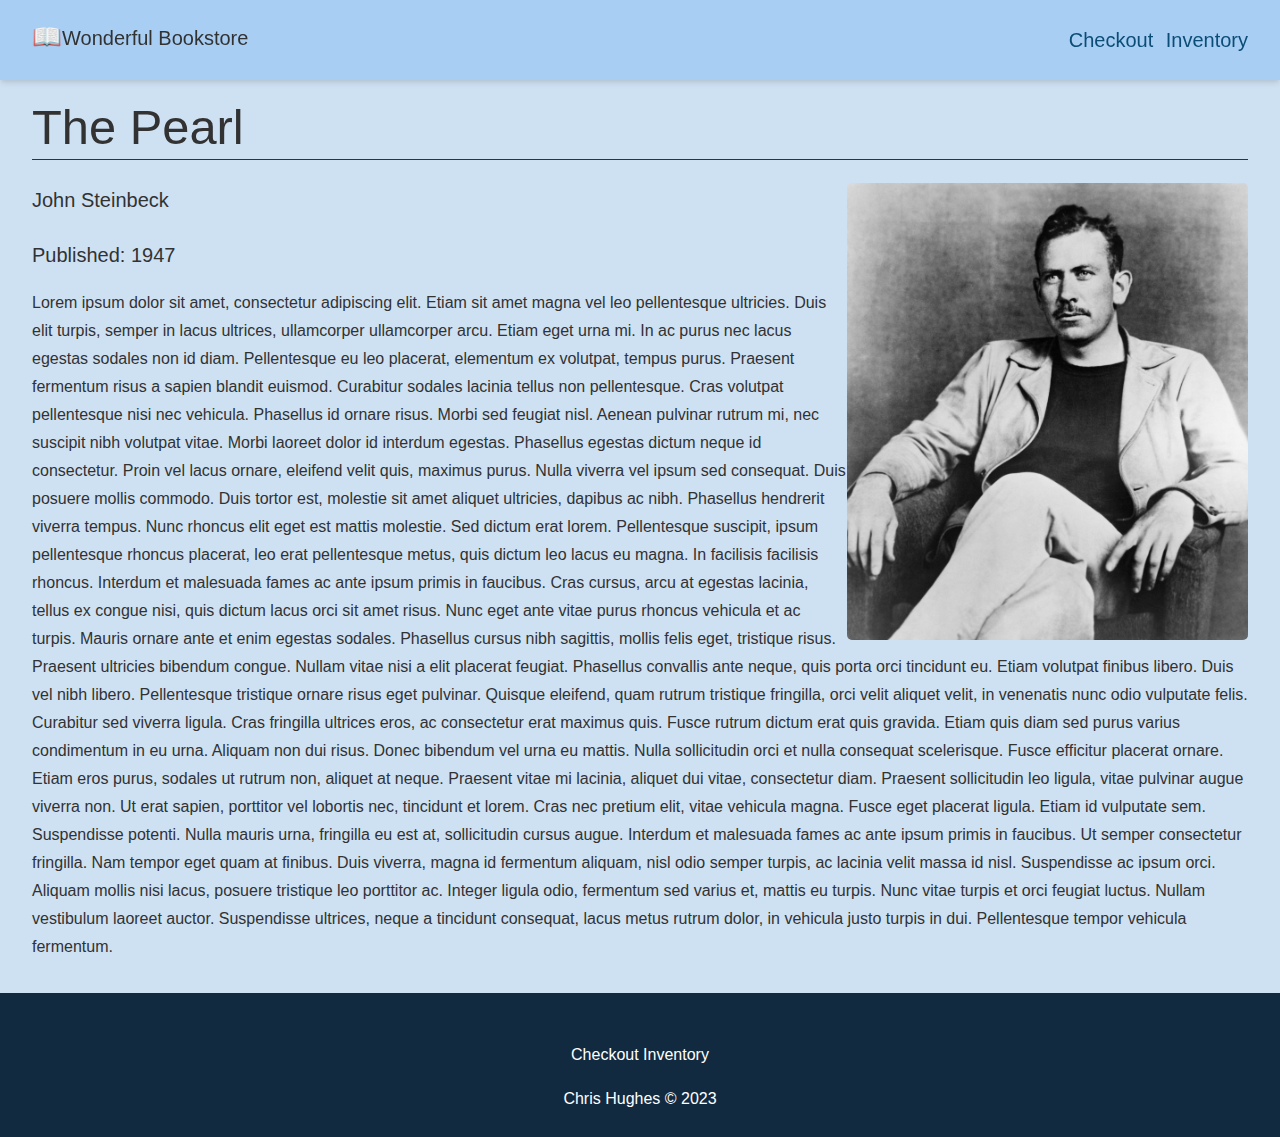
<file: pearl.html>
<!DOCTYPE html>
<html lang="en">
	<head>
		<meta charset="UTF-8">
		<link href="styles/normalize.css" rel="stylesheet"/>
		<link href="styles/styles.css" rel="stylesheet"/>
		<title>Wonderful Bookstore</title>
	</head>
	<body>
		<header>
			<nav class="nav">
				<div>
					<a href="index.html" class="home-link"><span class="book-emoji">📖</span>Wonderful Bookstore‍</a>
				</div>
				<ul>
					<li>
						<a href="orders.html">Checkout</a>
					</li>
					<li>
						<a href="inventory.html">Inventory</a>
					</li>
				</ul>
			</nav>
		</header>
		<main class="layout">
			<h1>The Pearl</h1>
			<!-- I add this utility class so text will wrap around an image -->
			<div class="image-wrap">
				<img class="profile-image" alt="" src="images/steinbeck.jpg"/>
			</div>
			<p class="h5">John Steinbeck</p>
			<p class="h5">Published: 1947</p>
			<p>Lorem ipsum dolor sit amet, consectetur adipiscing elit. Etiam sit amet magna vel leo pellentesque ultricies. Duis elit turpis, semper in lacus ultrices, ullamcorper ullamcorper arcu. Etiam eget urna mi. In ac purus nec lacus egestas sodales non id diam. Pellentesque eu leo placerat, elementum ex volutpat, tempus purus. Praesent fermentum risus a sapien blandit euismod. Curabitur sodales lacinia tellus non pellentesque. Cras volutpat pellentesque nisi nec vehicula. Phasellus id ornare risus. Morbi sed feugiat nisl. Aenean pulvinar rutrum mi, nec suscipit nibh volutpat vitae. Morbi laoreet dolor id interdum egestas. Phasellus egestas dictum neque id consectetur. Proin vel lacus ornare, eleifend velit quis, maximus purus.

Nulla viverra vel ipsum sed consequat. Duis posuere mollis commodo. Duis tortor est, molestie sit amet aliquet ultricies, dapibus ac nibh. Phasellus hendrerit viverra tempus. Nunc rhoncus elit eget est mattis molestie. Sed dictum erat lorem. Pellentesque suscipit, ipsum pellentesque rhoncus placerat, leo erat pellentesque metus, quis dictum leo lacus eu magna. In facilisis facilisis rhoncus. Interdum et malesuada fames ac ante ipsum primis in faucibus.

Cras cursus, arcu at egestas lacinia, tellus ex congue nisi, quis dictum lacus orci sit amet risus. Nunc eget ante vitae purus rhoncus vehicula et ac turpis. Mauris ornare ante et enim egestas sodales. Phasellus cursus nibh sagittis, mollis felis eget, tristique risus. Praesent ultricies bibendum congue. Nullam vitae nisi a elit placerat feugiat. Phasellus convallis ante neque, quis porta orci tincidunt eu. Etiam volutpat finibus libero. Duis vel nibh libero. Pellentesque tristique ornare risus eget pulvinar.

Quisque eleifend, quam rutrum tristique fringilla, orci velit aliquet velit, in venenatis nunc odio vulputate felis. Curabitur sed viverra ligula. Cras fringilla ultrices eros, ac consectetur erat maximus quis. Fusce rutrum dictum erat quis gravida. Etiam quis diam sed purus varius condimentum in eu urna. Aliquam non dui risus. Donec bibendum vel urna eu mattis. Nulla sollicitudin orci et nulla consequat scelerisque. Fusce efficitur placerat ornare. Etiam eros purus, sodales ut rutrum non, aliquet at neque. Praesent vitae mi lacinia, aliquet dui vitae, consectetur diam. Praesent sollicitudin leo ligula, vitae pulvinar augue viverra non. Ut erat sapien, porttitor vel lobortis nec, tincidunt et lorem. Cras nec pretium elit, vitae vehicula magna. Fusce eget placerat ligula. Etiam id vulputate sem.

Suspendisse potenti. Nulla mauris urna, fringilla eu est at, sollicitudin cursus augue. Interdum et malesuada fames ac ante ipsum primis in faucibus. Ut semper consectetur fringilla. Nam tempor eget quam at finibus. Duis viverra, magna id fermentum aliquam, nisl odio semper turpis, ac lacinia velit massa id nisl. Suspendisse ac ipsum orci. Aliquam mollis nisi lacus, posuere tristique leo porttitor ac. Integer ligula odio, fermentum sed varius et, mattis eu turpis. Nunc vitae turpis et orci feugiat luctus. Nullam vestibulum laoreet auctor. Suspendisse ultrices, neque a tincidunt consequat, lacus metus rutrum dolor, in vehicula justo turpis in dui. Pellentesque tempor vehicula fermentum.</p>
		</main>
		<footer>
			<nav>
				<ul>
					<li>
						<a href="orders.html">Checkout</a>
					</li>
					<li>
						<a href="inventory.html">Inventory</a>
					</li>
				</ul>
			</nav>
			<p>Chris Hughes &copy; 2023</p>
		</footer>
	</body>
</html>
</file>
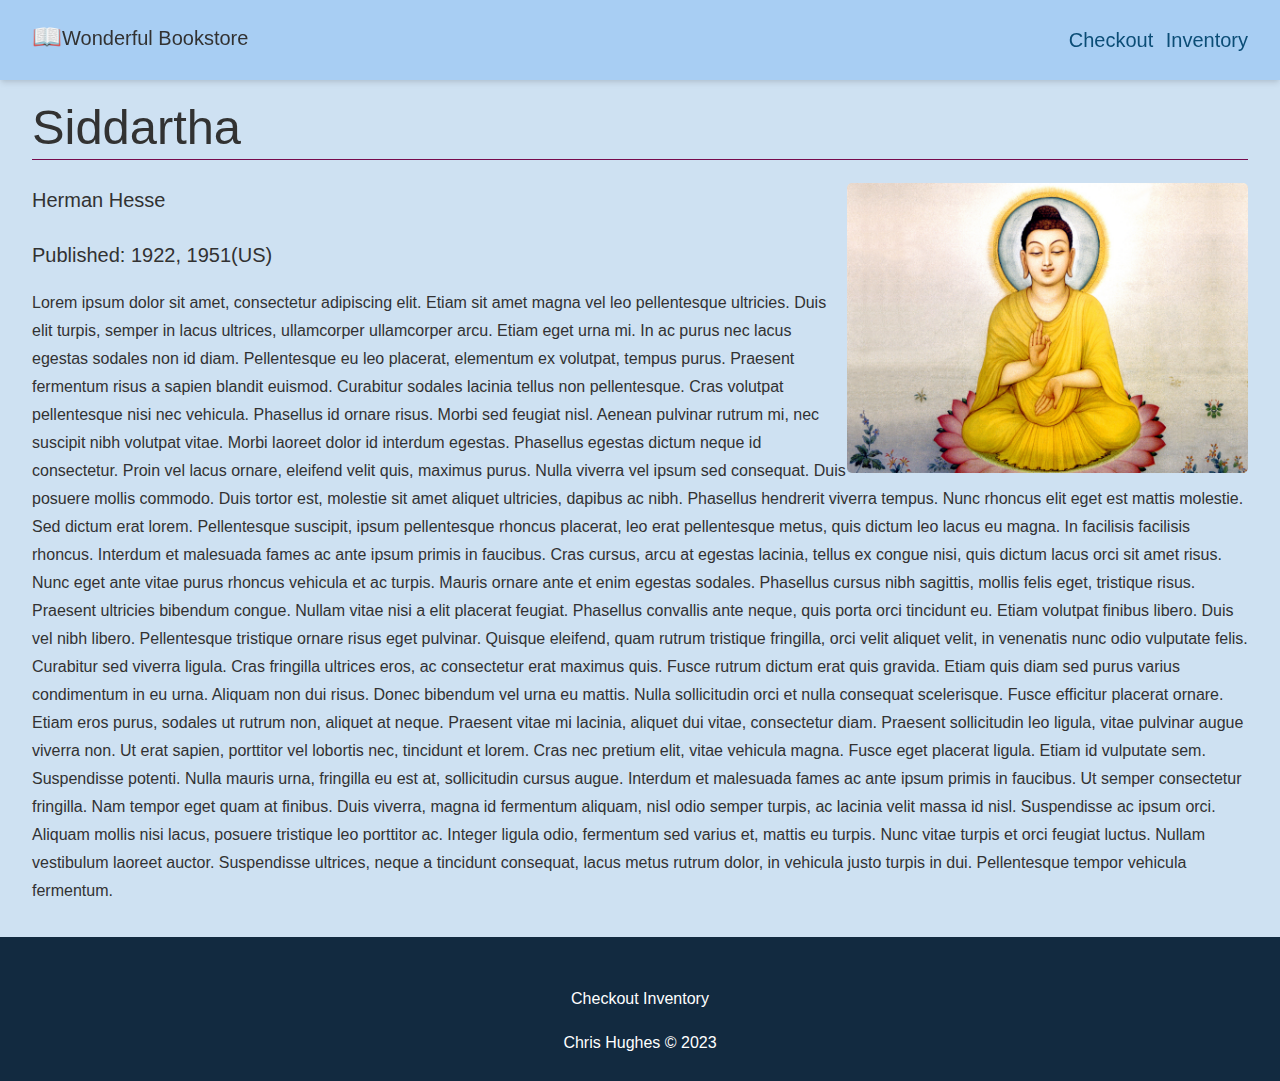
<file: siddartha.html>
<!DOCTYPE html>
<html lang="en">
	<head>
		<meta charset="UTF-8">
		<link href="styles/normalize.css" rel="stylesheet"/>
		<link href="styles/styles.css" rel="stylesheet"/>
		<title>Wonderful Bookstore</title>
	</head>
	<body>
		<header>
			<nav class="nav">
				<div>
					<a href="index.html" class="home-link"><span class="book-emoji">📖</span>Wonderful Bookstore‍</a>
				</div>
				<ul>
					<li>
						<a href="orders.html">Checkout</a>
					</li>
					<li>
						<a href="inventory.html">Inventory</a>
					</li>
				</ul>
			</nav>
		</header>
		<main class="layout">
			<h1>Siddartha</h1>
			<!-- I add this utility class so text will wrap around an image -->
			<div class="image-wrap">
				<img class="profile-image" alt="" src="images/buddha.jpg"/>
			</div>
			<p class="h5">Herman Hesse</p>
			<p class="h5">Published: 1922, 1951(US)</p>
			<p>Lorem ipsum dolor sit amet, consectetur adipiscing elit. Etiam sit amet magna vel leo pellentesque ultricies. Duis elit turpis, semper in lacus ultrices, ullamcorper ullamcorper arcu. Etiam eget urna mi. In ac purus nec lacus egestas sodales non id diam. Pellentesque eu leo placerat, elementum ex volutpat, tempus purus. Praesent fermentum risus a sapien blandit euismod. Curabitur sodales lacinia tellus non pellentesque. Cras volutpat pellentesque nisi nec vehicula. Phasellus id ornare risus. Morbi sed feugiat nisl. Aenean pulvinar rutrum mi, nec suscipit nibh volutpat vitae. Morbi laoreet dolor id interdum egestas. Phasellus egestas dictum neque id consectetur. Proin vel lacus ornare, eleifend velit quis, maximus purus.

				Nulla viverra vel ipsum sed consequat. Duis posuere mollis commodo. Duis tortor est, molestie sit amet aliquet ultricies, dapibus ac nibh. Phasellus hendrerit viverra tempus. Nunc rhoncus elit eget est mattis molestie. Sed dictum erat lorem. Pellentesque suscipit, ipsum pellentesque rhoncus placerat, leo erat pellentesque metus, quis dictum leo lacus eu magna. In facilisis facilisis rhoncus. Interdum et malesuada fames ac ante ipsum primis in faucibus.

				Cras cursus, arcu at egestas lacinia, tellus ex congue nisi, quis dictum lacus orci sit amet risus. Nunc eget ante vitae purus rhoncus vehicula et ac turpis. Mauris ornare ante et enim egestas sodales. Phasellus cursus nibh sagittis, mollis felis eget, tristique risus. Praesent ultricies bibendum congue. Nullam vitae nisi a elit placerat feugiat. Phasellus convallis ante neque, quis porta orci tincidunt eu. Etiam volutpat finibus libero. Duis vel nibh libero. Pellentesque tristique ornare risus eget pulvinar.

				Quisque eleifend, quam rutrum tristique fringilla, orci velit aliquet velit, in venenatis nunc odio vulputate felis. Curabitur sed viverra ligula. Cras fringilla ultrices eros, ac consectetur erat maximus quis. Fusce rutrum dictum erat quis gravida. Etiam quis diam sed purus varius condimentum in eu urna. Aliquam non dui risus. Donec bibendum vel urna eu mattis. Nulla sollicitudin orci et nulla consequat scelerisque. Fusce efficitur placerat ornare. Etiam eros purus, sodales ut rutrum non, aliquet at neque. Praesent vitae mi lacinia, aliquet dui vitae, consectetur diam. Praesent sollicitudin leo ligula, vitae pulvinar augue viverra non. Ut erat sapien, porttitor vel lobortis nec, tincidunt et lorem. Cras nec pretium elit, vitae vehicula magna. Fusce eget placerat ligula. Etiam id vulputate sem.

				Suspendisse potenti. Nulla mauris urna, fringilla eu est at, sollicitudin cursus augue. Interdum et malesuada fames ac ante ipsum primis in faucibus. Ut semper consectetur fringilla. Nam tempor eget quam at finibus. Duis viverra, magna id fermentum aliquam, nisl odio semper turpis, ac lacinia velit massa id nisl. Suspendisse ac ipsum orci. Aliquam mollis nisi lacus, posuere tristique leo porttitor ac. Integer ligula odio, fermentum sed varius et, mattis eu turpis. Nunc vitae turpis et orci feugiat luctus. Nullam vestibulum laoreet auctor. Suspendisse ultrices, neque a tincidunt consequat, lacus metus rutrum dolor, in vehicula justo turpis in dui. Pellentesque tempor vehicula fermentum.</p>
		</main>
		<footer>
			<nav>
				<ul>
					<li>
						<a href="orders.html">Checkout</a>
					</li>
					<li>
						<a href="inventory.html">Inventory</a>
					</li>
				</ul>
			</nav>
			<p>Chris Hughes &copy; 2023</p>
		</footer>
	</body>
</html>
</file>
<file: styles/styles.css>
/* I import the fonts from google fonts */
@font-face {
    font-family: 'Archivo', sans-serif;
    font-family: 'Roboto', sans-serif;
    src: url('https://fonts.googleapis.com/css2?family=Archivo&family=Roboto&display=swap');
}

@font-face {
    font-family: 'Noto Emoji', sans-serif;
    src: url('https://fonts.googleapis.com/css2?family=Noto+Emoji&display=swap');
}

:root {
	/* This is all CSS I have deloped myself over time based on
	   The on the css design systems course at leveluptutorials.com

	   The typography is taken from typescale.com and the elevations
	   were origionally taken from materialUI but have been modified
	   by me to suit my purposes. 
   */

    /*Define colours as colours*/

	/* I actually designed this color palette myself             */
	/* for another project and I thought it would be a nice fit. */
    /* for a bookstore.                                          */

    --blue: #8FC1F3;
    --darkBlue: #122A40;
    --medDarkBlue: #0B4D76;
    --lightBlue: #A8CEF3;
    --lightGrey: #f5f5f5;
    --purple: #760B4D;
    --green: #4D760B;
    --grey: #646464;
    --darkGrey: #323232;
    --orange: #CD691A;
    --lightOrange: #F28E3F;
    --darkGreyBlue: #010F1C;
	--red: #ff0003;
	--darkRed: #b30002;
	--white: #fff;
	--offWhite: #cee1f2;

    /*define colour intentions*/

    --primary: var(--medDarkBlue);
    --danger: var(--red);
	--dangerHover: green;
    --background: var(--offWhite);
    --textColor: var(--darkGrey);
    --lineColor: var(--purple);
    --linkColor: var(--green);

    --cardBorder: var(--purple);
    --cardBg: var(--purple);
    --cardText: var(--lightOrange);

    --blockquoteBg: var(--lightBlue);
    --blockquoteText: var(--medDarkBlue);

    --buttonColor: var(--blue);
    --buttonTextColor: var(--darkBlue);
	--buttonCancelText: var(--lightGrey);

    --navTextColor: var(--medDarkBlue);
    --navColor: var(--lightBlue);

    --footerColor: var(--darkBlue);
    --footerText: var(--white);

    /* Styles */
	/* I create a simple line variable to keep lines cosnsitent */
	/* If I want a slightly different line style, then I can still use the line color */
	/* variable, or I can change the line color variable to keep the style and change color */
    --line: solid 1px var(--lineColor);

    /* Fonts */
    --headingFont: 'Archivo', sans-serif;
    --bodyFont: 'Roboto', sans-serif;
    --baseFontSize: 175%;
	/* I create variables from the type-scale.com css so I can use the variables to change text sizes */
	/* consistently */
    --h1: 3.052rem;
    --h2: 2.441rem;
    --h3: 1.953rem;
    --h4: 1.563rem;
    --h5: 1.25rem;
    --smallText: 0.8rem;

    /*Elevation*/
	/* I took these elevations from material ui and modified them */
    --level-1: 0 1px 3px 0 rgba(0, 0, 0, 0.1), 0 1px 2px 0 rgba(0, 0, 0, 0.06);
    --level-2: 0 4px 6px -1px rgba(0, 0, 0, 0.1), 0 2px 4px -1px rgba(0, 0, 0, 0.06);
    --level-3: 0 10px 15px -3px rgba(0, 0, 0, 0.1), 0 4px 6px -2px rgba(0, 0, 0, 0.05);
    --shelf-shadow: 0 20px 25px -5px rgba(0, 0, 0, 0.3), 0 10px 10px -5px rgba(0, 0, 0, 0.1);
    --cardShadow: 0 2px 18px rgb(34 34 34 / 20%);
    --cardTransition: box-shadow 200ms;

    /* Positioning */
    --containerPadding: 2.5%;
    --headerHeight: 5rem;
    --borderRadius: 5px;
    --footerHeight: 9rem;
    --headerFooterHeight: calc(var(--headerHeight) + var(--footerHeight));
}

html {
    font-size: var(--baseFontSize);
    box-sizing: border-box;
}

*,
*::before,
*::after {
    box-sizing: inherit;
}

/*From type-scale.com*/
h1, h2, h3, h4, h5 {
    margin: 3rem 0 1.38rem;
    font-family: var(--headingFont);
    font-weight: 400;
    line-height: 1.3;
}

h1, h2 {
    border-bottom: var(--line);
}

h2, h3, h4, h5 {
    max-width: 75%;
}

h1 {
    margin-top: 0;
    font-size: var(--h1);
}

h2 {font-size: var(--h2);}

h3 {font-size: var(--h3);}

h4 {font-size: var(--h4);}

h5 {font-size: var(--h5);}

.h1 {
    margin-top: 0;
    font-size: var(--h1);
}

.h2 {font-size: var(--h2);}

.h3 {font-size: var(--h3);}

.h4 {font-size: var(--h4);}

.h5 {font-size: var(--h5);}

small, .text_small {font-size: var(--smallText);}

/*end type scale*/

/* Normally for a classless css style file like this I try to keep things roughly organized by */
/* where they would flow on a page, header, body, footer etc. After that I have utility classes */
/* and then media queries. Normally anything that is page specific would be in a seperate file */
/* but this project is small enough that I just kept everything together. */

body{
	background: var(--background);
}

.layout {
    padding: calc(1rem + var(--headerHeight)) var(--containerPadding);
    min-height: calc(100vh - var(--footerHeight));
    max-width: 1660px;
    margin: auto;
	padding-bottom: 1rem;
    background: var(--background);
}

/* I need seperate layout classes because of the way the parallax
   sections divide up the page */

.layout-mid {
    padding: 1rem var(--containerPadding);
    max-width: 1660px;
    background: var(--background);
    margin: auto;
	margin-bottom: 3rem;
}


/* Creates the shelf under the parallax effect above */

nav.nav {
    --headerBackground: var(--navColor);
    position: fixed;
    top: 0;
    left: 0;
    width: 100%;
    background: var(--headerBackground);
    height: var(--headerHeight);
    box-shadow: var(--level-2);
    display: flex;
    justify-content: space-between;
    align-items: center;
    padding: 0 var(--containerPadding);
    z-index: 10;
    padding: 2rem;
}

header nav li {
    list-style: none;
	display: inline;
}

.book-emoji {
	font-size: 1.5rem;
}

.logo-h1 a {
	font-size: var(--h5);
	margin: none;
	border: none;
	color: var(--bodyFontColor);
	line-height: var(--h5);
}

.logo-h1 {
	border: none;
}

header nav a {
    color: var(--navTextColor);
    text-decoration: none;
    font-size: var(--h5);
}

header nav li+li {
	margin-left: 0.5rem;
}

header nav a:hover {
	border-bottom: solid 1px var(--navTextColor);
}

header nav a.home-link {
    font-size: var(--h5);
	color: var(--bodyFontColor);
	line-height: var(--h5);
}

body {
	box-sizing: border-box;
    font-family: var(--bodyFont);
    font-weight: 400;
    line-height: 1.75;
    color: var(--textColor);
}

header nav a.home-link:hover {
	border: none;
}

.feature-books {
	margin-top: 3rem;
}


a {
    text-decoration: none;
}

p {
    margin-bottom: 1rem;
}


p a,
blockquote a {
    color: var(--linkColor);
    text-decoration: none;
    border-bottom: solid 2px var(--linkColor);
}

blockquote a {
    --linkColor: var(--purple);
}

blockquote {
    margin: 10px;
    max-width: 40rem;
    border-radius: 3px;
    padding: 2em;
}

blockquote.blockquote {
    background: var(--blockquoteBg);
    box-shadow: var(--level-3);
    color: var(--blockquoteText);
}

blockquote h3 {
	margin-top: 0;
}


aside.feature img {
	border-radius: 5px;
	max-height: 100%;
	display: none;
}

aside.feature {
	max-height: 35rem;
	align-items: center;
	justify-content: center;
}

div.feature {
	padding: 3rem 0 3rem 0;
}

article {
	max-height: 35rem;
}


article+article {
	max-height: 35rem;
	margin-top: 1rem;
}

hr {
    border: 0;
    border-top: var(--line);
}

footer {
    --footerTextColor: var(--footerText);
    color: var(--footerTextColor);
    background: var(--footerColor);
    padding: 2rem var(--containerPadding);
    text-align: center;
    height: var(--footerHeight);
}

footer ul {
	padding: 0;
}

footer a {
    text-decoration: none;
    color: var(--footerTextColor);
}
footer a + a {
    margin-left: 5px;
}

footer nav li {
    list-style: none;
	display: inline;
}

footer p {
    margin-bottom: none;
}

/*Form Css */

input, textarea {
    border: var(--line);
    border-radius: 4px;
    padding: 2px 5px;
	display: block;
}

input.radio {
	display: inline;
}

form {
	margin-bottom: 2rem;
}

button {
    appearance: none;
    color: var(--buttonTextColor);
    background-color: var(--buttonColor);
    border: none;
    margin: 2px;
    border-radius: 5px;
    padding: 5px 25px;
    box-shadow: var(--level-2);
    transition: 0.3s ease-in-out box-shadow;
}

button.primary:hover {
    box-shadow:var(--level-2);
    color: var(--white);
    background-color: var(--primary);
}

button.cancel {
    --buttonColor: var(--danger);
    --buttonTextColor: var(--buttonCancelText);
}

button.cancel:hover {
    box-shadow:var(--level-2);
	--buttonColor: var(--darkRed);
}

button.small {
    font-size: var(--smallText);
}

button.plain {
    padding: 5px;
    background: var(--cardBackground);
    box-shadow: none;
    margin: 0;
    display: block;
    color: var(--textColor);
}

button.plain:hover {
    box-shadow: none;
}

button[disabled] {
    opacity: 0.4;
    border: none;
    margin: 2px;
}

/* borrowed from https://www.w3schools.com/howto/howto_css_parallax.asp */
.parallax {
	background: url(../paper.jpg);
	min-height: 350px; 
	background-attachment: fixed;
	background-position: center;
	background-repeat: no-repeat;
	background-size: cover;
	display: none;
}
.parallax-mid {
	background: url(../paper.jpg);
	min-height: 200px;
	background-attachment: fixed;
	background-position: center;
	background-repeat: no-repeat;
	background-size: cover;
	display: none;
}

.shelf {
	width: 100%;
	height: 3rem;
    box-shadow: var(--shelf-shadow);
}

.bottom-shelf {
	margin-top: 3rem;
	margin-bottom: -1rem;
}

/* Card CSS */
/* I try to keep all of this together */

.inventory {
	/* margin for the card container in inventory */
	margin-top: 5rem;
}

.card-container {
    --gridCols: 2;
    display: grid;
    grid-template-columns: repeat(var(--gridCols), 1fr);
    gap: 5px;
}

.card {
	background: var(--cardBg);
    margin: 10px;
    border: 1px solid var(--cardBorder);
    border-radius: var(--borderRadius);
	width: 250px;
    box-shadow: var(--level-2);
	display: block;
	margin: auto;
	margin-bottom: 1rem;
	overflow: hidden;
}

.card a {
    color: var(--white);
}

.card div {
	max-height: 325px;
	overflow: hidden;
}

.card h5 {
	margin-top: 1rem;
	margin-bottom: 0;
    padding: 0 1rem 0 1rem;
    color: var(--cardText);
}

.card img {
	display: block;
	margin: auto;
	width: 100%;
}

.card header {
	display: none;
}

.card > *:first-child {
    margin-top: 0;
}

.card > *:last-child {
    margin-bottom: 0;
}

/* End of card css */

/* Basic grid ulitity classes. display none, changed in media query */
.aside-right {
    grid-template-columns: 67% 33%;
    grid-gap: 20px;
}

.aside-left {
    grid-template-columns: 33% 67%;
    grid-gap: 20px;
}

.profile-image {
	width: 100%;
	border-radius: 5px;
}

/* Basic flex ulitity classes. display none, changed in media query */

.grid {
    --gridCols: 2;
    /*display grid in media query*/
    display: block;
    grid-template-columns: repeat(var(--gridCols), 1fr);
    gap: 5px;
}

.flex {
    --justifyContent: space-between;
    display: block;
    justify-content: var(--justifyContent);
}

.flex-start {
    justify-content: start;
}

.flex-around {
    --justifyContent: space-around;
}

/* Media query to display grid, flex and increase font size */
/* and tweak some other stuff a bit. */
/* Often  I will do 2 media queries for large/medium/small but I didn't
 Feel like anything in this project really needed it.*/
@media (min-width: 1150px) {
    :root{
        --baseFontSize: 100%;
    }

    .grid {
        display: grid;
    }

	.flex {
		display: flex;
	}

	.cols-3 {
		--gridCols: 3;
	}
	
	.cols-4 {
		--gridCols: 4;
	}

	.parallax {
		display: block;
	}

	.parallax-mid {
		display: block;
	}

	.card header {
		display: block;
	}

	.card {
		min-height: 375px;
	}

	aside.feature img {
		display: block;
	}

	.image-wrap {
		float: right;
		width: 33%;
	}

	.layout.home-layout {
		padding: 0 var(--containerPadding);
		min-height: 40rem;
	}

	.feature-books {
		height: 30rem;
		margin-top: 3rem;
	}
}
</file>
